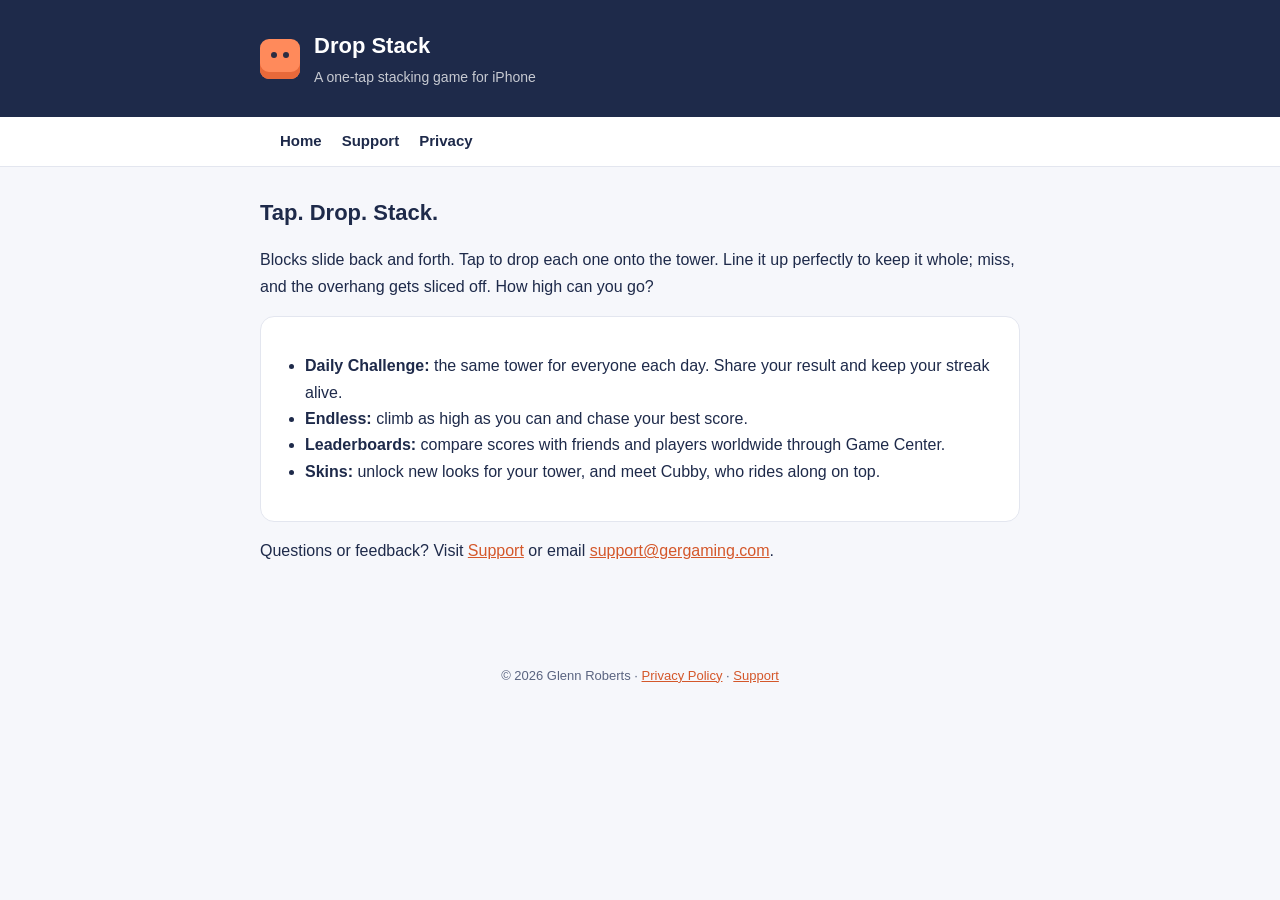
<file: index.html>
<!DOCTYPE html>
<html lang="en">
<head>
<meta charset="utf-8">
<meta name="viewport" content="width=device-width,initial-scale=1">
<title>Drop Stack · Ger Gaming</title>
<meta name="description" content="Drop Stack is a one-tap tower stacking game for iPhone. Line up every block, keep your daily streak, and climb the leaderboard.">
<link rel="stylesheet" href="style.css">
</head>
<body>
<header><div class="wrap"><div class="cubby"></div><div><h1>Drop Stack</h1><p>A one-tap stacking game for iPhone</p></div></div></header>
<nav><div class="wrap"><a href="index.html">Home</a><a href="support.html">Support</a><a href="privacy.html">Privacy</a></div></nav>
<main><div class="wrap">
  <h2>Tap. Drop. Stack.</h2>
  <p>Blocks slide back and forth. Tap to drop each one onto the tower. Line it up perfectly to keep it whole; miss, and the overhang gets sliced off. How high can you go?</p>
  <div class="card">
    <ul>
      <li><strong>Daily Challenge:</strong> the same tower for everyone each day. Share your result and keep your streak alive.</li>
      <li><strong>Endless:</strong> climb as high as you can and chase your best score.</li>
      <li><strong>Leaderboards:</strong> compare scores with friends and players worldwide through Game Center.</li>
      <li><strong>Skins:</strong> unlock new looks for your tower, and meet Cubby, who rides along on top.</li>
    </ul>
  </div>
  <p>Questions or feedback? Visit <a href="support.html">Support</a> or email <a href="mailto:support@gergaming.com">support@gergaming.com</a>.</p>
</div></main>
<footer>© 2026 Glenn Roberts · <a href="privacy.html">Privacy Policy</a> · <a href="support.html">Support</a></footer>
</body>
</html>
</file>
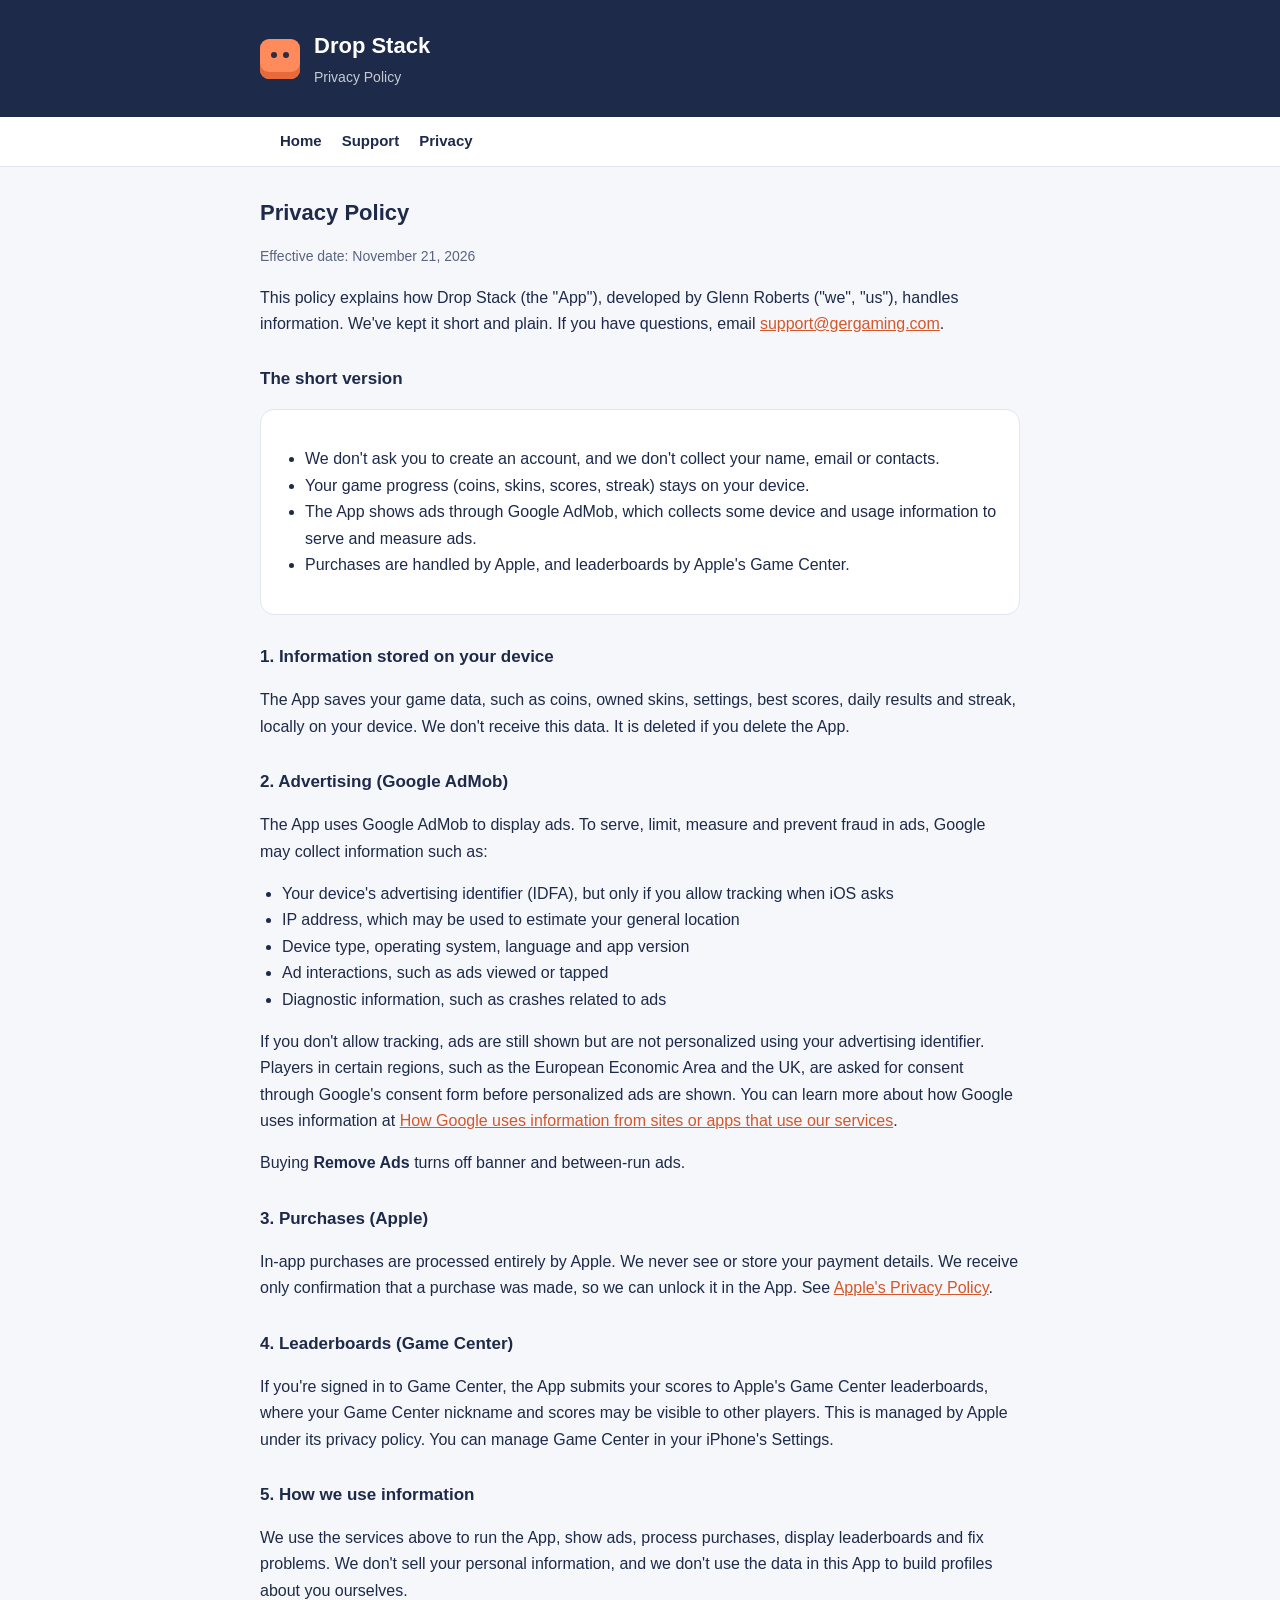
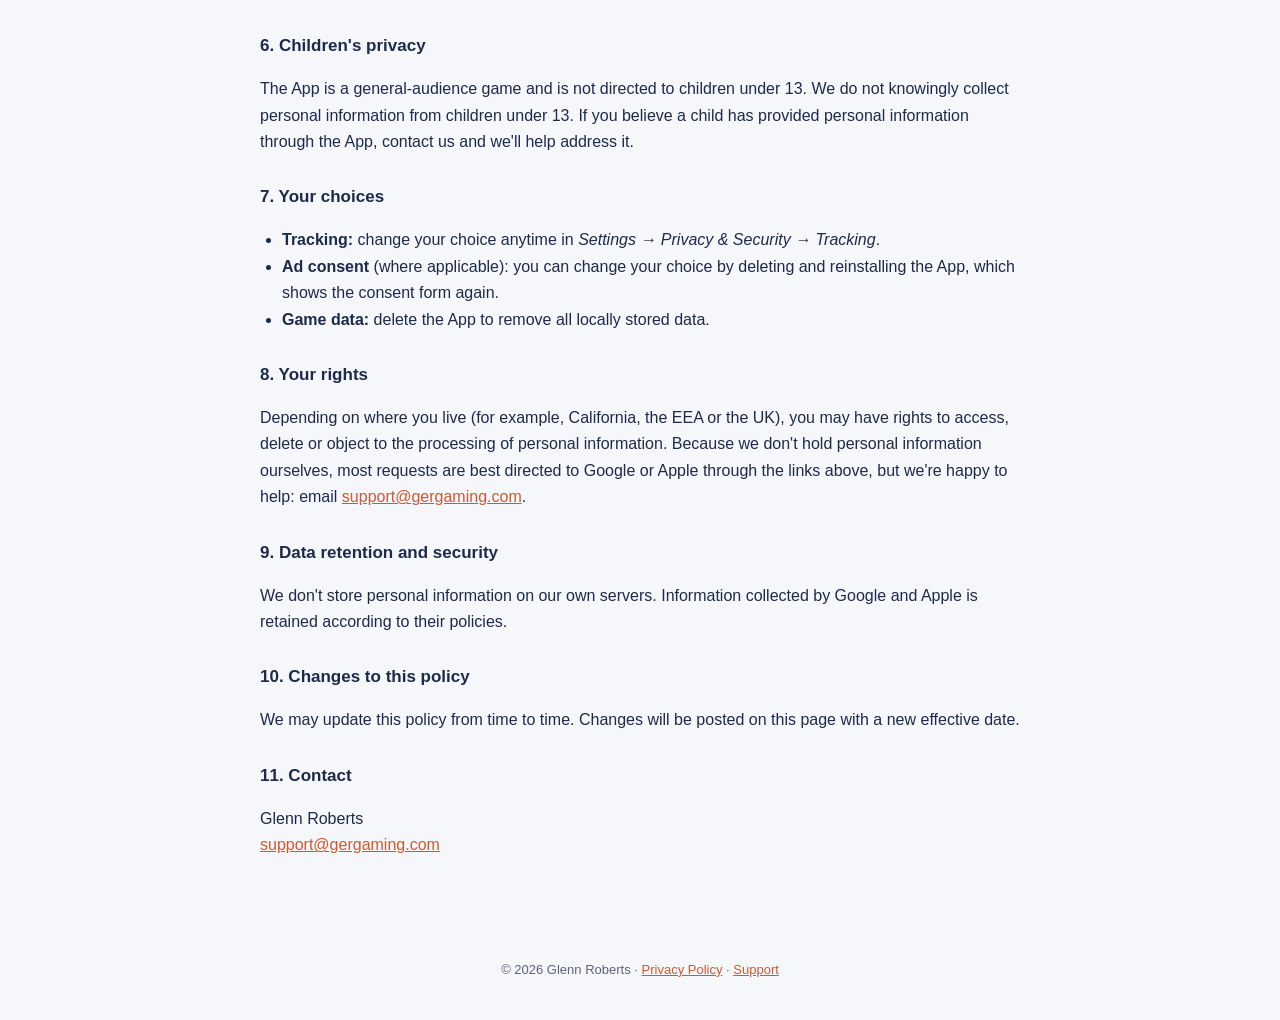
<file: privacy.html>
<!DOCTYPE html>
<html lang="en">
<head>
<meta charset="utf-8">
<meta name="viewport" content="width=device-width,initial-scale=1">
<title>Privacy Policy · Drop Stack</title>
<link rel="stylesheet" href="style.css">
</head>
<body>
<header><div class="wrap"><div class="cubby"></div><div><h1>Drop Stack</h1><p>Privacy Policy</p></div></div></header>
<nav><div class="wrap"><a href="index.html">Home</a><a href="support.html">Support</a><a href="privacy.html">Privacy</a></div></nav>
<main><div class="wrap">
  <h2>Privacy Policy</h2>
  <p class="muted">Effective date: November 21, 2026</p>

  <p>This policy explains how Drop Stack (the "App"), developed by Glenn Roberts ("we", "us"), handles information. We've kept it short and plain. If you have questions, email <a href="mailto:support@gergaming.com">support@gergaming.com</a>.</p>

  <h3>The short version</h3>
  <div class="card">
    <ul>
      <li>We don't ask you to create an account, and we don't collect your name, email or contacts.</li>
      <li>Your game progress (coins, skins, scores, streak) stays on your device.</li>
      <li>The App shows ads through Google AdMob, which collects some device and usage information to serve and measure ads.</li>
      <li>Purchases are handled by Apple, and leaderboards by Apple's Game Center.</li>
    </ul>
  </div>

  <h3>1. Information stored on your device</h3>
  <p>The App saves your game data, such as coins, owned skins, settings, best scores, daily results and streak, locally on your device. We don't receive this data. It is deleted if you delete the App.</p>

  <h3>2. Advertising (Google AdMob)</h3>
  <p>The App uses Google AdMob to display ads. To serve, limit, measure and prevent fraud in ads, Google may collect information such as:</p>
  <ul>
    <li>Your device's advertising identifier (IDFA), but only if you allow tracking when iOS asks</li>
    <li>IP address, which may be used to estimate your general location</li>
    <li>Device type, operating system, language and app version</li>
    <li>Ad interactions, such as ads viewed or tapped</li>
    <li>Diagnostic information, such as crashes related to ads</li>
  </ul>
  <p>If you don't allow tracking, ads are still shown but are not personalized using your advertising identifier. Players in certain regions, such as the European Economic Area and the UK, are asked for consent through Google's consent form before personalized ads are shown. You can learn more about how Google uses information at <a href="https://policies.google.com/technologies/partner-sites">How Google uses information from sites or apps that use our services</a>.</p>
  <p>Buying <strong>Remove Ads</strong> turns off banner and between-run ads.</p>

  <h3>3. Purchases (Apple)</h3>
  <p>In-app purchases are processed entirely by Apple. We never see or store your payment details. We receive only confirmation that a purchase was made, so we can unlock it in the App. See <a href="https://www.apple.com/legal/privacy/">Apple's Privacy Policy</a>.</p>

  <h3>4. Leaderboards (Game Center)</h3>
  <p>If you're signed in to Game Center, the App submits your scores to Apple's Game Center leaderboards, where your Game Center nickname and scores may be visible to other players. This is managed by Apple under its privacy policy. You can manage Game Center in your iPhone's Settings.</p>

  <h3>5. How we use information</h3>
  <p>We use the services above to run the App, show ads, process purchases, display leaderboards and fix problems. We don't sell your personal information, and we don't use the data in this App to build profiles about you ourselves.</p>

  <h3>6. Children's privacy</h3>
  <p>The App is a general-audience game and is not directed to children under 13. We do not knowingly collect personal information from children under 13. If you believe a child has provided personal information through the App, contact us and we'll help address it.</p>

  <h3>7. Your choices</h3>
  <ul>
    <li><strong>Tracking:</strong> change your choice anytime in <em>Settings → Privacy &amp; Security → Tracking</em>.</li>
    <li><strong>Ad consent</strong> (where applicable): you can change your choice by deleting and reinstalling the App, which shows the consent form again.</li>
    <li><strong>Game data:</strong> delete the App to remove all locally stored data.</li>
  </ul>

  <h3>8. Your rights</h3>
  <p>Depending on where you live (for example, California, the EEA or the UK), you may have rights to access, delete or object to the processing of personal information. Because we don't hold personal information ourselves, most requests are best directed to Google or Apple through the links above, but we're happy to help: email <a href="mailto:support@gergaming.com">support@gergaming.com</a>.</p>

  <h3>9. Data retention and security</h3>
  <p>We don't store personal information on our own servers. Information collected by Google and Apple is retained according to their policies.</p>

  <h3>10. Changes to this policy</h3>
  <p>We may update this policy from time to time. Changes will be posted on this page with a new effective date.</p>

  <h3>11. Contact</h3>
  <p>Glenn Roberts<br><a href="mailto:support@gergaming.com">support@gergaming.com</a></p>
</div></main>
<footer>© 2026 Glenn Roberts · <a href="privacy.html">Privacy Policy</a> · <a href="support.html">Support</a></footer>
</body>
</html>
</file>
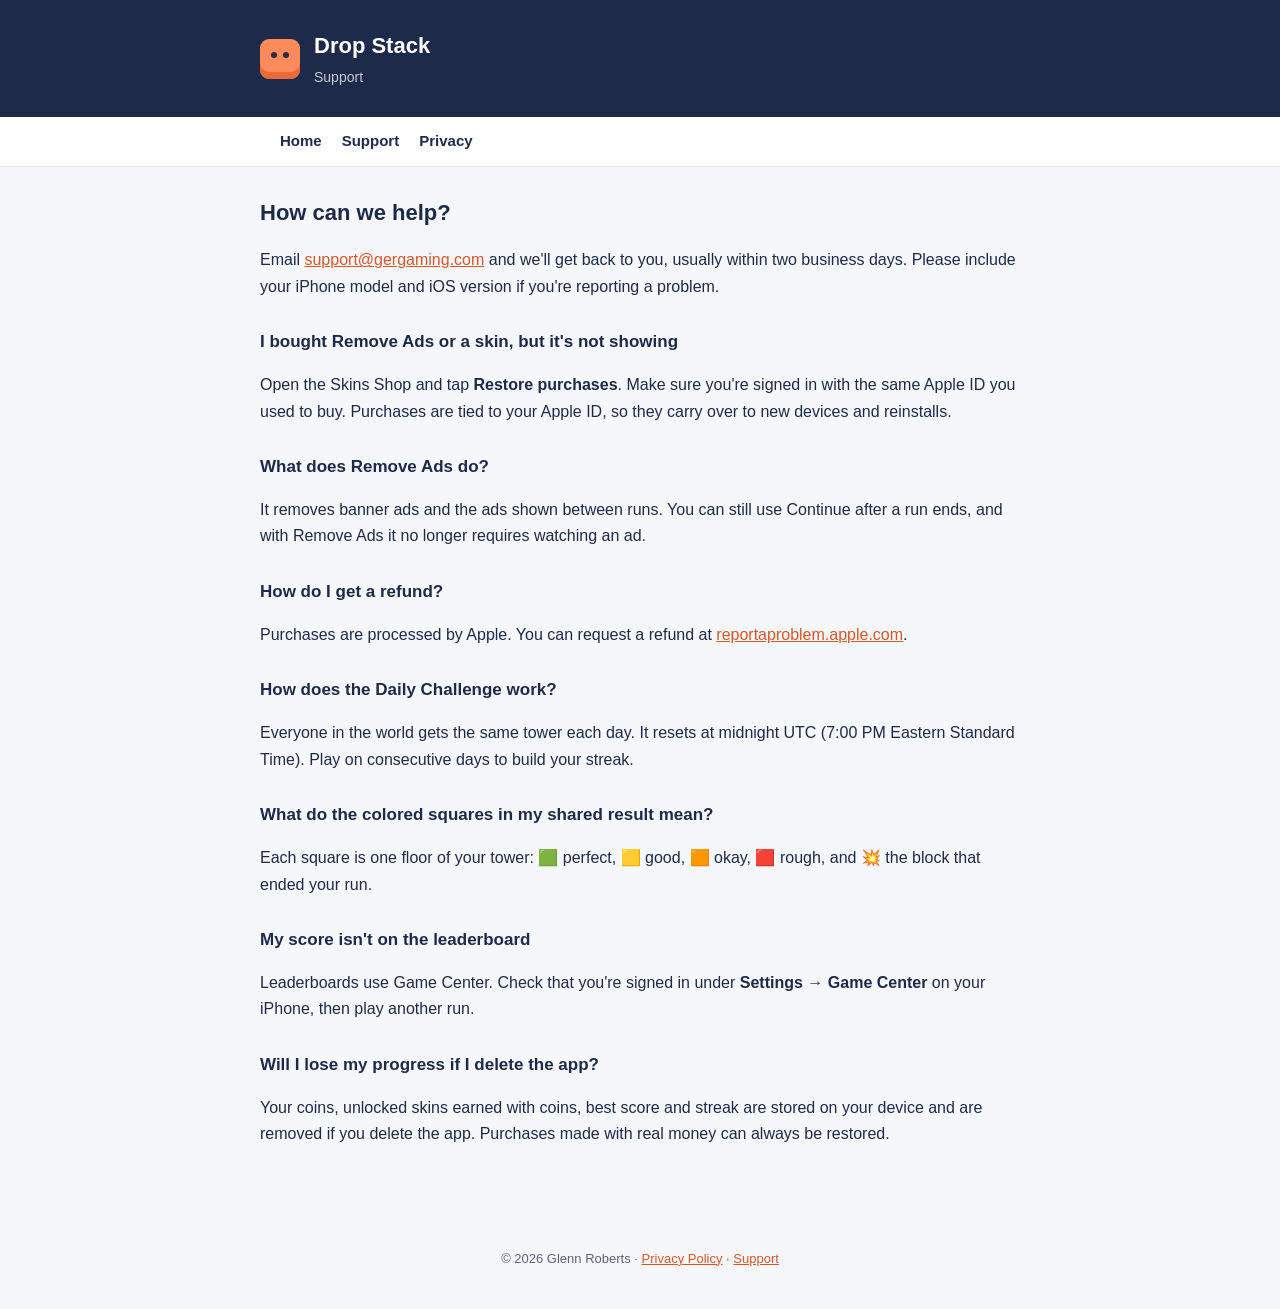
<file: support.html>
<!DOCTYPE html>
<html lang="en">
<head>
<meta charset="utf-8">
<meta name="viewport" content="width=device-width,initial-scale=1">
<title>Support · Drop Stack</title>
<link rel="stylesheet" href="style.css">
</head>
<body>
<header><div class="wrap"><div class="cubby"></div><div><h1>Drop Stack</h1><p>Support</p></div></div></header>
<nav><div class="wrap"><a href="index.html">Home</a><a href="support.html">Support</a><a href="privacy.html">Privacy</a></div></nav>
<main><div class="wrap">
  <h2>How can we help?</h2>
  <p>Email <a href="mailto:support@gergaming.com">support@gergaming.com</a> and we'll get back to you, usually within two business days. Please include your iPhone model and iOS version if you're reporting a problem.</p>

  <h3>I bought Remove Ads or a skin, but it's not showing</h3>
  <p>Open the Skins Shop and tap <strong>Restore purchases</strong>. Make sure you're signed in with the same Apple ID you used to buy. Purchases are tied to your Apple ID, so they carry over to new devices and reinstalls.</p>

  <h3>What does Remove Ads do?</h3>
  <p>It removes banner ads and the ads shown between runs. You can still use Continue after a run ends, and with Remove Ads it no longer requires watching an ad.</p>

  <h3>How do I get a refund?</h3>
  <p>Purchases are processed by Apple. You can request a refund at <a href="https://reportaproblem.apple.com">reportaproblem.apple.com</a>.</p>

  <h3>How does the Daily Challenge work?</h3>
  <p>Everyone in the world gets the same tower each day. It resets at midnight UTC (7:00 PM Eastern Standard Time). Play on consecutive days to build your streak.</p>

  <h3>What do the colored squares in my shared result mean?</h3>
  <p>Each square is one floor of your tower: 🟩 perfect, 🟨 good, 🟧 okay, 🟥 rough, and 💥 the block that ended your run.</p>

  <h3>My score isn't on the leaderboard</h3>
  <p>Leaderboards use Game Center. Check that you're signed in under <strong>Settings → Game Center</strong> on your iPhone, then play another run.</p>

  <h3>Will I lose my progress if I delete the app?</h3>
  <p>Your coins, unlocked skins earned with coins, best score and streak are stored on your device and are removed if you delete the app. Purchases made with real money can always be restored.</p>
</div></main>
<footer>© 2026 Glenn Roberts · <a href="privacy.html">Privacy Policy</a> · <a href="support.html">Support</a></footer>
</body>
</html>
</file>
<file: style.css>
*{box-sizing:border-box}
body{margin:0;font-family:ui-rounded,-apple-system,BlinkMacSystemFont,"SF Pro Rounded","Segoe UI",Roboto,sans-serif;background:#f6f7fb;color:#1e2a4a;line-height:1.65}
header{background:#1e2a4a;color:#fff;padding:28px 20px}
header .wrap{display:flex;align-items:center;gap:14px}
.cubby{width:40px;height:40px;border-radius:9px;background:#ff8a5b;position:relative;flex:none;box-shadow:inset 0 -7px 0 #e8693a}
.cubby:before,.cubby:after{content:"";position:absolute;top:13px;width:6px;height:6px;border-radius:50%;background:#2b2d42}
.cubby:before{left:11px}.cubby:after{right:11px}
header h1{margin:0;font-size:22px}
header p{margin:2px 0 0;opacity:.75;font-size:14px}
nav{background:#fff;border-bottom:1px solid #e3e6ef}
nav .wrap{display:flex;gap:20px;padding:12px 20px}
nav a{color:#1e2a4a;text-decoration:none;font-weight:600;font-size:15px}
nav a:hover{color:#e8693a}
.wrap{max-width:760px;margin:0 auto}
main{padding:28px 20px 60px}
h2{font-size:22px;margin:0 0 6px}
h3{font-size:17px;margin:28px 0 6px}
a{color:#d4572a}
.muted{color:#5a6480;font-size:14px}
.card{background:#fff;border:1px solid #e3e6ef;border-radius:14px;padding:20px 22px;margin:16px 0}
ul{padding-left:22px}
footer{text-align:center;color:#5a6480;font-size:13px;padding:24px 20px 40px}
</file>
